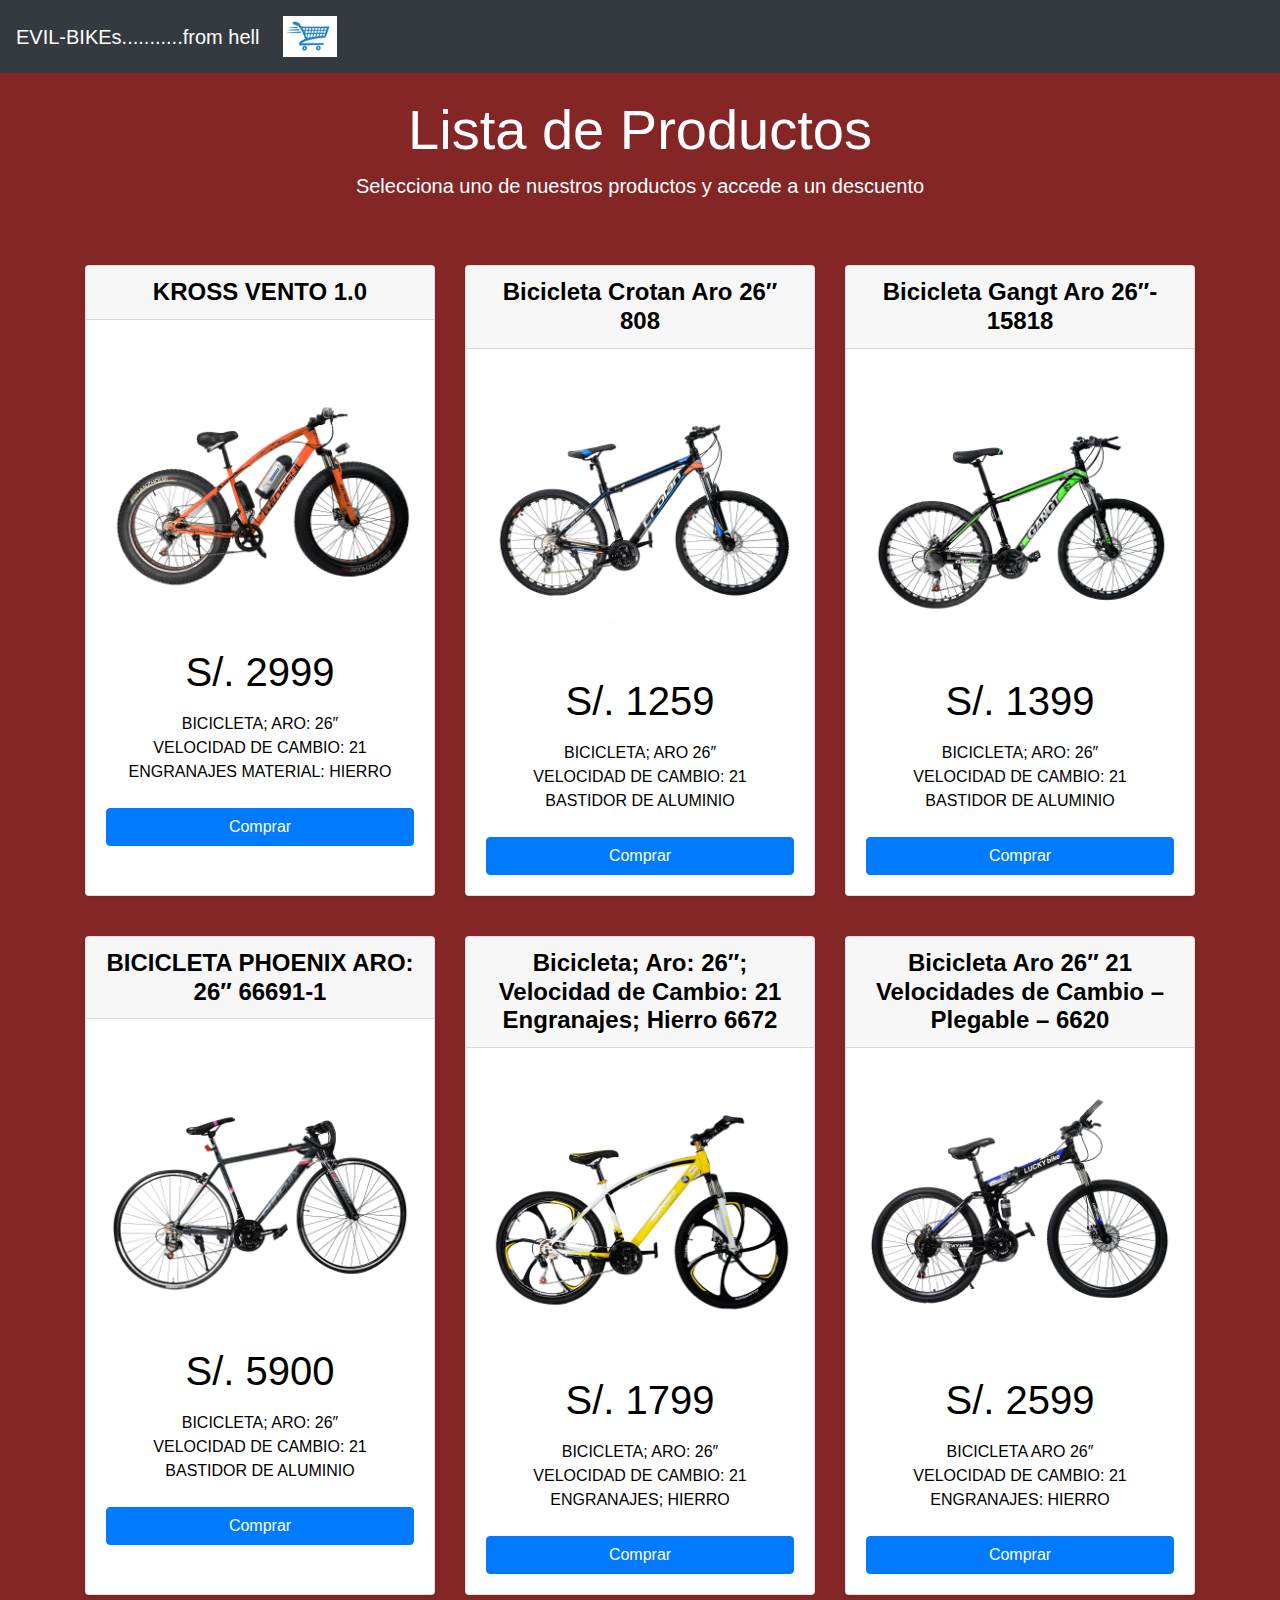
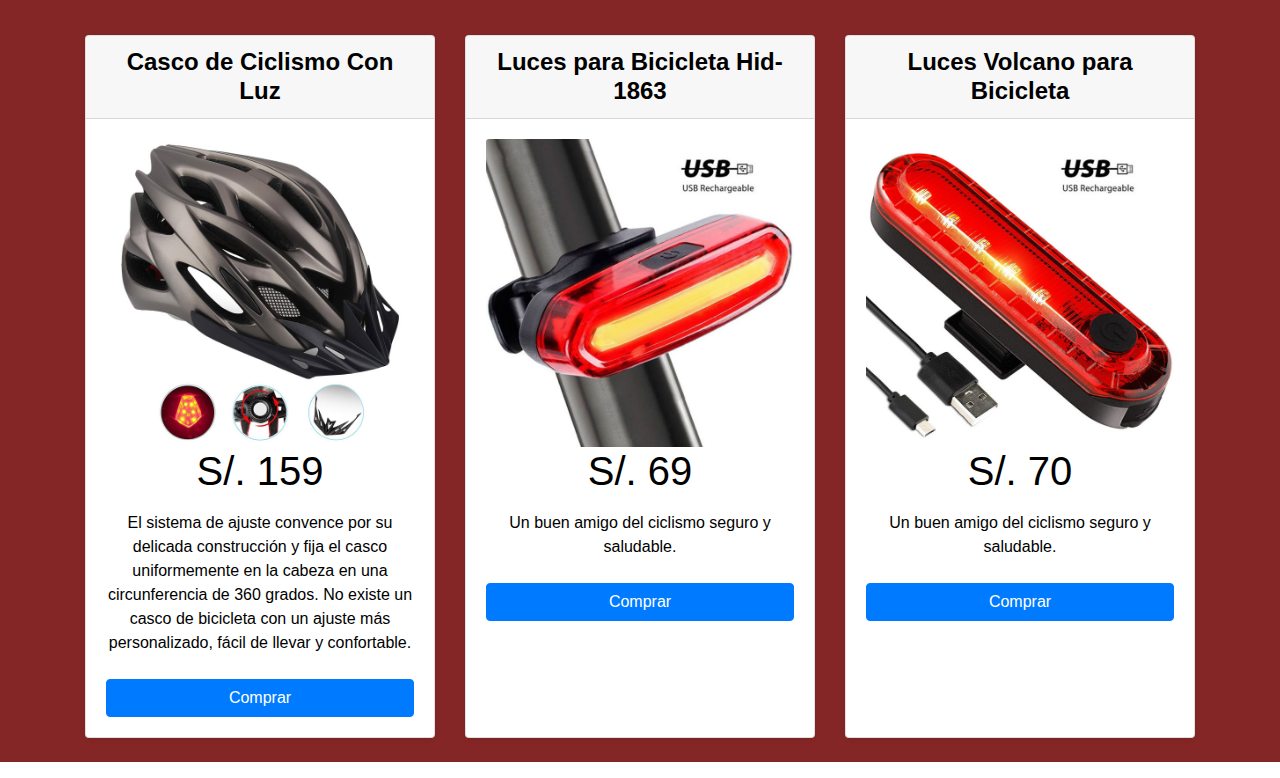
<file: index.html>
<!DOCTYPE html>
<html lang="en">

<head>
    <meta charset="UTF-8">
    <meta name="viewport"
        content="width=device-width, user-scalable=no, initial-scale=1.0, maximum-scale=1.0, minimum-scale=1.0">
    <link rel="stylesheet" href="css/bootstrap.min.css">
    <script src="js/popper.min.js"></script>
    <link rel="stylesheet" href="https://use.fontawesome.com/releases/v5.6.3/css/all.css" integrity="sha384-UHRtZLI+pbxtHCWp1t77Bi1L4ZtiqrqD80Kn4Z8NTSRyMA2Fd33n5dQ8lWUE00s/" crossorigin="anonymous">
    
    <link rel="stylesheet" href="css/sweetalert2.min.css">

    <title>EXAMEN FINAL</title>
</head>

<body>

    <header>
        <div class="container">
            <div class="row align-items-stretch justify-content-between">
                <nav class="navbar navbar-expand-md navbar-dark fixed-top bg-dark">
                    <a class="navbar-brand" href="#">EVIL-BIKEs...........from hell</a>
                    <button class="navbar-toggler" type="button" data-toggle="collapse" data-target="#navbarCollapse"
                        aria-controls="navbarCollapse" aria-expanded="false" aria-label="Toggle navigation">
                        <span class="navbar-toggler-icon"></span>
                    </button>
                    <div class="collapse navbar-collapse" id="navbarCollapse">
                        <ul class="navbar-nav mr-auto">
                            <li class="nav-item dropdown">
                                <img src="img/xxx.jpg" class="nav-link dropdown-toggle img-fluid" height="70px"
                                    width="70px" href="#" id="dropdown01" data-toggle="dropdown" aria-haspopup="true"
                                    aria-expanded="false"></img>
                                <div id="carrito" class="dropdown-menu" aria-labelledby="navbarCollapse">
                                    <table id="lista-carrito" class="table">
                                        <thead>
                                            <tr>
                                                <th>Imagen</th>
                                                <th>Nombre</th>
                                                <th>Precio</th>
                                                <th></th>
                                            </tr>
                                        </thead>
                                        <tbody></tbody>
                                    </table>

                                    <a href="#" id="vaciar-carrito" class="btn btn-primary btn-block">Vaciar Carrito</a>
                                    <a href="#" id="procesar-pedido" class="btn btn-danger btn-block">Procesar
                                        Compra</a>
                                </div>
                            </li>
                        </ul>
                    </div>
                </nav>
            </div>
        </div>
    </header>

    <main style="background-color:rgb(133, 38, 38); color:white">
        <div class="pricing-header px-3 py-3 pt-md-5 pb-md-4 my-4 mx-auto text-center">
            <h1 class="display-4 mt-4">Lista de Productos</h1>
            <p class="lead">Selecciona uno de nuestros productos y accede a un descuento</p>
        </div>

        <div class="container" id="lista-productos">
            <!-- todo el producto ven aqui -->
        </div>
    </main>

    <script src="js/jquery-3.4.1.min.js"></script>
    <script src="js/bootstrap.min.js"></script>
    <script src="js/sweetalert2.min.js"></script>
    <script src="js/carrito.js"></script>
    <script src="js/pedido.js"></script>

</body>

</html>
</file>
